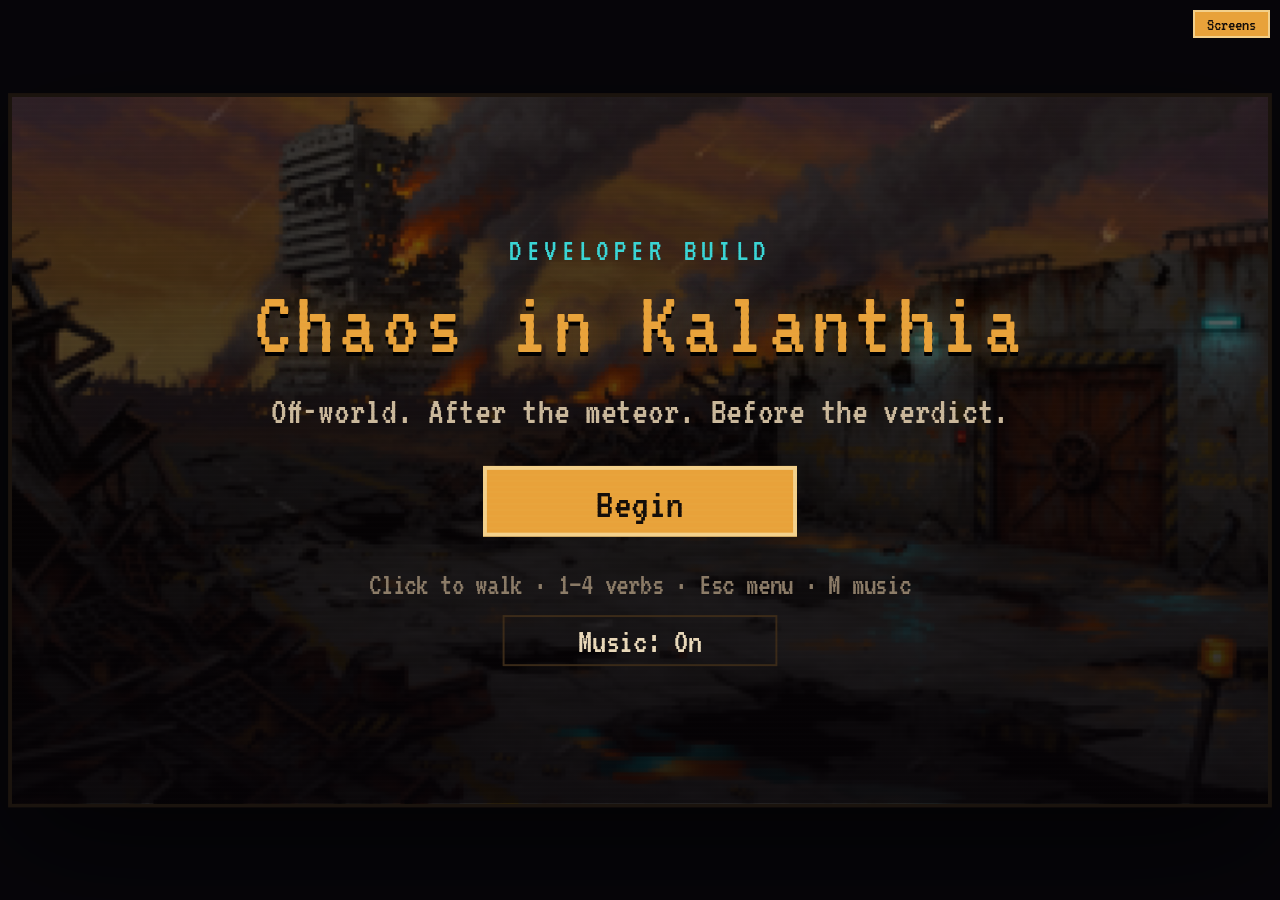
<file: web-dev/index.html>
<!DOCTYPE html>
<html lang="en">
  <head>
    <meta charset="utf-8" />
    <meta name="viewport" content="width=device-width, initial-scale=1" />
    <title>Chaos in Kalanthia (dev)</title>
    <link rel="icon" href="favicon.svg" type="image/svg+xml" />
    <link rel="stylesheet" href="css/game.css" />
  </head>
  <body>
    <div id="app">
      <div id="letterbox">
        <div id="scaler">
        <div id="stage">
          <canvas id="game" width="640" height="360" aria-label="Game"></canvas>

          <div id="hud" hidden>
            <div id="iconbar">
              <div class="verbs">
                <button data-verb="walk" class="active" title="Walk (1)">
                  <img src="assets/ui/icon-walk.png" alt="" />Walk
                </button>
                <button data-verb="look" title="Look (2)">
                  <img src="assets/ui/icon-look.png" alt="" />Look
                </button>
                <button data-verb="use" title="Use (3)">
                  <img src="assets/ui/icon-use.png" alt="" />Use
                </button>
                <button data-verb="pickup" title="Pick up (4)">
                  <img src="assets/ui/icon-pickup.png" alt="" />Pick up
                </button>
                <button data-verb="talk" title="Talk (5)">
                  <img src="assets/ui/icon-talk.png" alt="" />Talk
                </button>
              </div>
              <div id="room-name"></div>
              <div id="zero-clock" hidden>10:00</div>
              <div class="tools">
                <button id="btn-inv" title="Inventory (I)">
                  <img src="assets/ui/icon-inv.png" alt="" />Inv
                </button>
                <button id="btn-menu" title="Menu (Esc)">Menu</button>
              </div>
            </div>
            <div id="status"></div>
            <div id="inventory" hidden>
              <div class="inv-label">Inventory</div>
              <div id="inv-slots"></div>
            </div>
          </div>

          <div id="talkshot" hidden>
            <figure>
              <img id="talkshot-img" alt="" />
              <figcaption id="talkshot-name"></figcaption>
            </figure>
          </div>
          <div id="speech" hidden></div>

          <div id="boot">Loading Kalanthia…</div>

          <div id="title" hidden>
            <div class="title-inner">
              <p class="eyebrow">Developer build</p>
              <h1>Chaos in Kalanthia</h1>
              <p class="tag">Off-world. After the meteor. Before the verdict.</p>
              <div class="title-actions">
                <button id="btn-begin">Begin</button>
                <button id="btn-continue" hidden>Continue</button>
              </div>
              <p class="fine">Click to walk · 1–4 verbs · Esc menu · M music</p>
              <button type="button" class="ghost" data-music-toggle>Music: On</button>
            </div>
          </div>

          <div id="intro" hidden>
            <div id="intro-lines"></div>
            <p class="hint" hidden>Click to continue</p>
          </div>

          <div id="menu" hidden>
            <div class="panel">
              <h2>Paused</h2>
              <button id="btn-resume">Resume</button>
              <button id="btn-save">Save</button>
              <button id="btn-load">Load</button>
              <button id="btn-restart">Restart</button>
              <button type="button" class="ghost" data-music-toggle>Music: On</button>
            </div>
          </div>

          <div id="crt" hidden>
            <div class="crt-bezel">
              <div class="crt-brand">KALANTHIA CMD · MK-7</div>
              <div class="crt-screen">
                <div id="crt-out"></div>
                <div id="crt-line">
                  <span id="crt-prompt">root@cmd:~#</span>
                  <input id="crt-in" type="text" autocomplete="off" spellcheck="false" />
                </div>
                <div id="crt-nano" hidden>
                  <div class="nano-bar">GNU nano 2.0.6&nbsp;&nbsp;File: help.txt</div>
                  <pre id="crt-nano-body"></pre>
                  <div class="nano-bar">^X Exit&nbsp;&nbsp;&nbsp;^O WriteOut (disabled)</div>
                </div>
              </div>
              <div class="crt-chin">
                <span class="crt-led"></span>
                <button type="button" id="crt-power">POWER</button>
              </div>
            </div>
          </div>

          <div id="endcard" hidden>
            <div class="panel">
              <h2>To be continued</h2>
              <p></p>
              <p class="fine">Your save is in this browser. Refresh and hit Continue.</p>
              <button id="btn-end-title">Title</button>
            </div>
          </div>
        </div>
        </div>
      </div>
    </div>
    <script type="module" src="js/main.js"></script>
  </body>
</html>
</file>
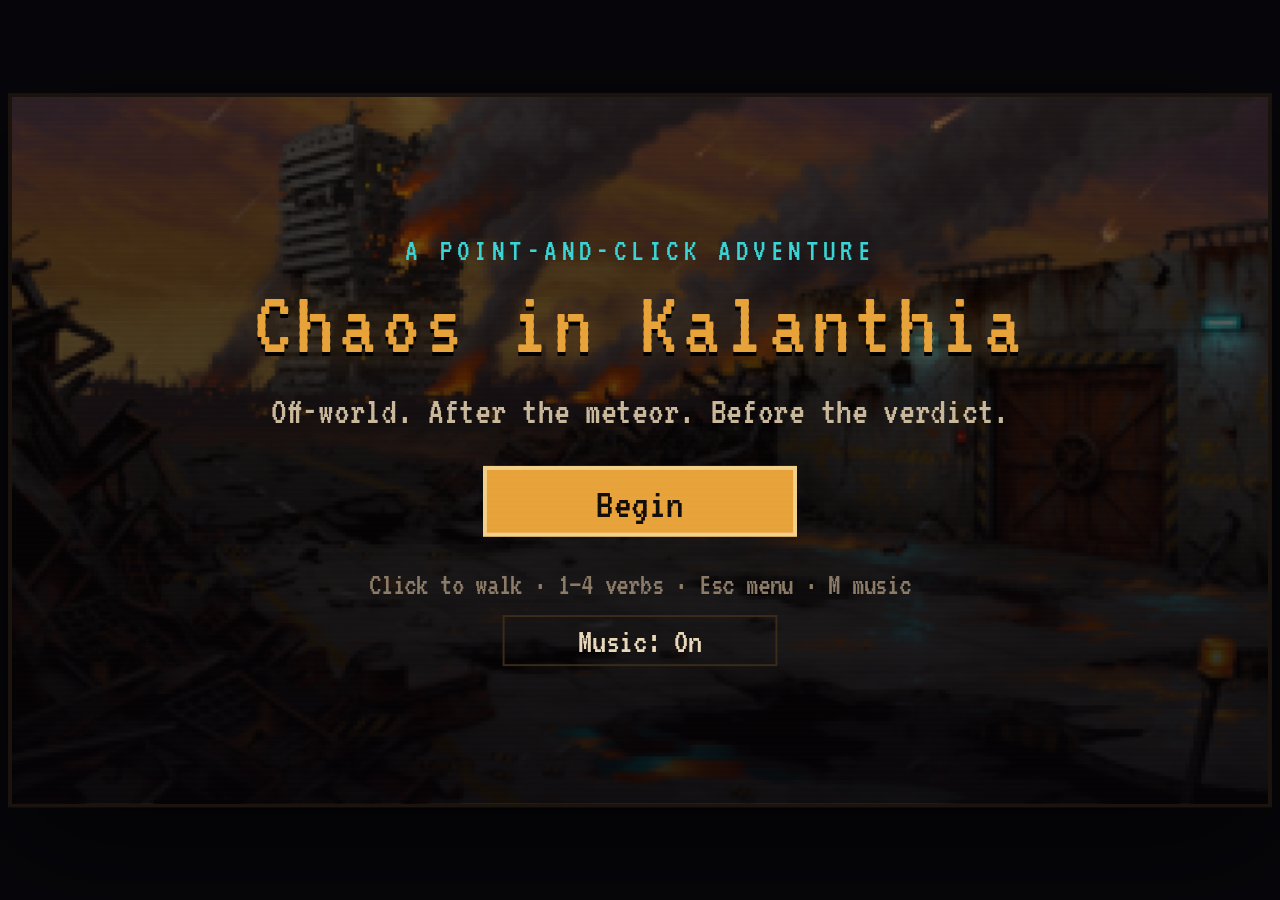
<file: web/index.html>
<!DOCTYPE html>
<html lang="en">
  <head>
    <meta charset="utf-8" />
    <meta name="viewport" content="width=device-width, initial-scale=1" />
    <title>Chaos in Kalanthia</title>
    <link rel="icon" href="favicon.svg" type="image/svg+xml" />
    <link rel="stylesheet" href="css/game.css" />
  </head>
  <body>
    <div id="app">
      <div id="letterbox">
        <div id="scaler">
        <div id="stage">
          <canvas id="game" width="640" height="360" aria-label="Game"></canvas>

          <div id="hud" hidden>
            <div id="iconbar">
              <div class="verbs">
                <button data-verb="walk" class="active" title="Walk (1)">
                  <img src="assets/ui/icon-walk.png" alt="" />Walk
                </button>
                <button data-verb="look" title="Look (2)">
                  <img src="assets/ui/icon-look.png" alt="" />Look
                </button>
                <button data-verb="use" title="Use (3)">
                  <img src="assets/ui/icon-use.png" alt="" />Use
                </button>
                <button data-verb="pickup" title="Pick up (4)">
                  <img src="assets/ui/icon-pickup.png" alt="" />Pick up
                </button>
                <button data-verb="talk" title="Talk (5)">
                  <img src="assets/ui/icon-talk.png" alt="" />Talk
                </button>
              </div>
              <div id="room-name"></div>
              <div id="zero-clock" hidden>10:00</div>
              <div class="tools">
                <button id="btn-inv" title="Inventory (I)">
                  <img src="assets/ui/icon-inv.png" alt="" />Inv
                </button>
                <button id="btn-menu" title="Menu (Esc)">Menu</button>
              </div>
            </div>
            <div id="status"></div>
            <div id="inventory" hidden>
              <div class="inv-label">Inventory</div>
              <div id="inv-slots"></div>
            </div>
          </div>

          <div id="talkshot" hidden>
            <figure>
              <img id="talkshot-img" alt="" />
              <figcaption id="talkshot-name"></figcaption>
            </figure>
          </div>
          <div id="speech" hidden></div>

          <div id="boot">Loading Kalanthia…</div>

          <div id="title" hidden>
            <div class="title-inner">
              <p class="eyebrow">A point-and-click adventure</p>
              <h1>Chaos in Kalanthia</h1>
              <p class="tag">Off-world. After the meteor. Before the verdict.</p>
              <div class="title-actions">
                <button id="btn-begin">Begin</button>
                <button id="btn-continue" hidden>Continue</button>
              </div>
              <p class="fine">Click to walk · 1–4 verbs · Esc menu · M music</p>
              <button type="button" class="ghost" data-music-toggle>Music: On</button>
            </div>
          </div>

          <div id="intro" hidden>
            <div id="intro-lines"></div>
            <p class="hint" hidden>Click to continue</p>
          </div>

          <div id="menu" hidden>
            <div class="panel">
              <h2>Paused</h2>
              <button id="btn-resume">Resume</button>
              <button id="btn-save">Save</button>
              <button id="btn-load">Load</button>
              <button id="btn-restart">Restart</button>
              <button type="button" class="ghost" data-music-toggle>Music: On</button>
            </div>
          </div>

          <div id="crt" hidden>
            <div class="crt-bezel">
              <div class="crt-brand">KALANTHIA CMD · MK-7</div>
              <div class="crt-screen">
                <div id="crt-out"></div>
                <div id="crt-line">
                  <span id="crt-prompt">root@cmd:~#</span>
                  <input id="crt-in" type="text" autocomplete="off" spellcheck="false" />
                </div>
                <div id="crt-nano" hidden>
                  <div class="nano-bar">GNU nano 2.0.6&nbsp;&nbsp;File: help.txt</div>
                  <pre id="crt-nano-body"></pre>
                  <div class="nano-bar">^X Exit&nbsp;&nbsp;&nbsp;^O WriteOut (disabled)</div>
                </div>
              </div>
              <div class="crt-chin">
                <span class="crt-led"></span>
                <button type="button" id="crt-power">POWER</button>
              </div>
            </div>
          </div>

          <div id="endcard" hidden>
            <div class="panel">
              <h2>To be continued</h2>
              <p></p>
              <p class="fine">Your save is in this browser. Refresh and hit Continue.</p>
              <button id="btn-end-title">Title</button>
            </div>
          </div>
        </div>
        </div>
      </div>
    </div>
    <script type="module" src="js/main.js"></script>
  </body>
</html>
</file>
<file: web-dev/css/game.css>
@font-face {
  font-family: "VT323";
  src: url("../fonts/vt323.ttf") format("truetype");
  font-weight: 400;
  font-style: normal;
  font-display: swap;
}

:root {
  --ink: #140e0a;
  --paper: #e8d7b8;
  --amber: #e8a23a;
  --amber-dim: #a56b1c;
  --cyan: #3ad4d4;
  --blood: #7a1f1f;
  --panel: rgba(8, 6, 10, 0.88);
  --line: #3a2a18;
}

* {
  box-sizing: border-box;
}

[hidden] {
  display: none !important;
}

#dev-dock {
  position: fixed;
  top: 10px;
  right: 10px;
  z-index: 40;
  font-family: VT323, "Courier New", monospace;
}

#dev-rooms-toggle {
  appearance: none;
  font: 18px VT323, monospace;
  color: #140e0a;
  background: #e8a23a;
  border: 2px solid #f3d08a;
  padding: 4px 12px 2px;
  cursor: pointer;
}

#dev-rooms {
  margin-top: 6px;
  width: 240px;
  max-height: calc(100vh - 56px);
  overflow: auto;
  background: rgba(8, 6, 10, 0.94);
  border: 1px solid #6a4a22;
  box-shadow: 0 10px 24px rgba(0, 0, 0, 0.5);
}

#dev-rooms .dev-rooms-head {
  padding: 6px 8px 4px;
  color: #e8a23a;
  font-size: 16px;
  letter-spacing: 0.06em;
  text-transform: uppercase;
  border-bottom: 1px solid #3a2a18;
}

#dev-rooms-list button {
  appearance: none;
  display: block;
  width: 100%;
  text-align: left;
  font: 16px VT323, monospace;
  color: #e8d7b8;
  background: transparent;
  border: 0;
  border-bottom: 1px solid #2a1c12;
  padding: 5px 8px 4px;
  cursor: pointer;
}

#dev-rooms-list button:hover,
#dev-rooms-list button.here {
  color: #140e0a;
  background: #e8a23a;
}

html,
body,
#app,
#letterbox {
  margin: 0;
  height: 100%;
  width: 100%;
  background: #07060a;
  color: var(--paper);
  font-family: VT323, "Courier New", monospace;
  overflow: hidden;
  user-select: none;
}

#letterbox {
  display: flex;
  align-items: center;
  justify-content: center;
}

#scaler {
  position: relative;
  width: 640px;
  height: 360px;
  flex: 0 0 auto;
}

#stage {
  width: 640px;
  height: 360px;
  position: absolute;
  top: 0;
  left: 0;
  transform-origin: top left;
  box-shadow: 0 0 0 2px #1b140e, 0 18px 60px rgba(0, 0, 0, 0.65);
  background: #000;
}

#game {
  display: block;
  width: 640px;
  height: 360px;
  image-rendering: pixelated;
  image-rendering: crisp-edges;
}

#hud {
  position: absolute;
  inset: 0;
  pointer-events: none;
  z-index: 3;
}

#iconbar,
#status,
#inventory,
#speech,
#talkshot,
#boot,
#title,
#intro,
#menu,
#endcard {
  pointer-events: auto;
}

#iconbar {
  display: flex;
  align-items: stretch;
  gap: 8px;
  padding: 4px 6px 2px;
  background: linear-gradient(180deg, rgba(8, 6, 10, 0.92), rgba(8, 6, 10, 0.72));
  border-bottom: 1px solid var(--line);
}

.verbs,
.tools {
  display: flex;
  gap: 4px;
}

#iconbar button {
  appearance: none;
  font: 15px/1 VT323, monospace;
  color: var(--paper);
  background: #1a120c;
  border: 1px solid #4a3420;
  padding: 3px 5px 2px;
  display: flex;
  align-items: center;
  gap: 3px;
  cursor: pointer;
  image-rendering: pixelated;
  white-space: nowrap;
}

#iconbar button img {
  width: 16px;
  height: 16px;
}

#iconbar button:hover,
#iconbar button.active {
  color: var(--ink);
  background: var(--amber);
  border-color: var(--amber);
}

#room-name {
  flex: 1;
  align-self: center;
  text-align: center;
  color: var(--amber);
  font-size: 18px;
  letter-spacing: 0.04em;
}

#zero-clock {
  align-self: center;
  min-width: 52px;
  padding: 2px 8px 0;
  font-size: 20px;
  letter-spacing: 0.06em;
  color: var(--amber);
  border: 1px solid #6a4a22;
  background: #120c08;
}

#zero-clock.urgent {
  color: #f0c0c0;
  border-color: #a03030;
}

#status {
  min-height: 18px;
  padding: 0 8px 2px;
  font-size: 16px;
  color: var(--cyan);
  background: rgba(8, 6, 10, 0.55);
}

#inventory {
  position: absolute;
  left: 8px;
  right: 8px;
  bottom: 8px;
  background: var(--panel);
  border: 1px solid var(--line);
  padding: 6px 8px 8px;
}

.inv-label {
  color: var(--amber);
  font-size: 16px;
  margin-bottom: 4px;
}

#inv-slots {
  display: flex;
  gap: 6px;
  min-height: 58px;
}

#inv-slots .slot {
  width: 72px;
  background: #120e0a;
  border: 1px solid #4a3420;
  color: var(--paper);
  font: 14px VT323, monospace;
  cursor: pointer;
  padding: 4px;
  display: flex;
  flex-direction: column;
  align-items: center;
  gap: 2px;
}

#inv-slots .slot img {
  width: 40px;
  height: 40px;
  image-rendering: pixelated;
}

#inv-slots .slot.active {
  border-color: var(--amber);
  box-shadow: 0 0 0 1px var(--amber);
}

#inv-slots .empty {
  color: #7a6a58;
  align-self: center;
}

#speech {
  position: absolute;
  left: 40px;
  right: 40px;
  bottom: 18px;
  z-index: 4;
  background: rgba(6, 4, 8, 0.9);
  border: 1px solid var(--amber-dim);
  color: var(--paper);
  padding: 10px 12px;
  font-size: 20px;
  line-height: 1.25;
  text-align: center;
}

#talkshot {
  position: absolute;
  left: 10px;
  top: 46px;
  z-index: 4;
  pointer-events: none;
}

#talkshot figure {
  margin: 0;
  width: 148px;
  background: #120c08;
  border: 3px solid #6a4a22;
  box-shadow: 0 0 0 1px #2a1a0c, 0 8px 18px rgba(0, 0, 0, 0.55);
}

#talkshot img {
  display: block;
  width: 142px;
  height: 188px;
  object-fit: cover;
  object-position: top center;
  image-rendering: pixelated;
  image-rendering: crisp-edges;
}

#talkshot figcaption {
  padding: 2px 4px 3px;
  text-align: center;
  font-size: 16px;
  letter-spacing: 0.08em;
  text-transform: uppercase;
  color: var(--amber);
  background: #1a120c;
  border-top: 1px solid #6a4a22;
}

#speech.with-shot {
  left: 168px;
}

#boot,
#title,
#intro,
#menu,
#endcard {
  position: absolute;
  inset: 0;
  z-index: 5;
  background: rgba(5, 3, 6, 0.88);
  display: grid;
  place-items: center;
  text-align: center;
  padding: 24px;
}

#title {
  background:
    linear-gradient(180deg, rgba(8, 4, 2, 0.55), rgba(6, 3, 6, 0.88)),
    url("../assets/rooms/base-exterior.png") center / cover no-repeat;
}

.title-inner h1 {
  margin: 6px 0 10px;
  font-size: 48px;
  font-weight: 400;
  color: var(--amber);
  letter-spacing: 0.06em;
  text-shadow: 0 2px 0 #000, 0 0 18px rgba(232, 162, 58, 0.35);
}

.eyebrow,
.tag,
.fine,
.hint {
  color: #c9b79a;
  margin: 0;
}

.eyebrow {
  letter-spacing: 0.18em;
  text-transform: uppercase;
  font-size: 16px;
  color: var(--cyan);
}

.tag {
  margin-bottom: 18px;
  font-size: 20px;
}

.fine,
.hint {
  margin-top: 16px;
  font-size: 16px;
  color: #8a7a66;
}

.title-actions,
.panel {
  display: flex;
  flex-direction: column;
  align-items: center;
  gap: 8px;
}

#title button,
.panel button {
  appearance: none;
  min-width: 160px;
  font: 22px VT323, monospace;
  color: var(--ink);
  background: var(--amber);
  border: 2px solid #f3d08a;
  padding: 6px 16px 4px;
  cursor: pointer;
}

#title button:hover,
.panel button:hover {
  background: #f0c066;
}

#title button[hidden] {
  display: none;
}

.panel {
  background: var(--panel);
  border: 1px solid var(--line);
  padding: 18px 22px;
  min-width: 260px;
}

.panel h2 {
  margin: 0 0 10px;
  color: var(--amber);
  font-weight: 400;
  font-size: 28px;
}

.panel button:disabled {
  opacity: 0.4;
  cursor: default;
}

button.ghost,
#title button.ghost {
  background: transparent;
  color: var(--paper);
  border: 1px solid var(--line);
  min-width: 140px;
  font: 18px VT323, monospace;
  padding: 4px 12px 2px;
  cursor: pointer;
}

#title button.ghost {
  margin-top: 8px;
}

#intro {
  background: #050308;
  align-content: center;
}

#intro-lines p {
  margin: 0 0 12px;
  font-size: 24px;
  color: var(--paper);
  animation: fadein 0.6s ease;
}

#intro .hint {
  position: absolute;
  bottom: 18px;
  left: 0;
  right: 0;
}

#endcard .panel p {
  max-width: 360px;
  font-size: 18px;
  line-height: 1.3;
}

@keyframes fadein {
  from {
    opacity: 0;
    transform: translateY(6px);
  }
  to {
    opacity: 1;
    transform: none;
  }
}

#crt {
  position: absolute;
  inset: 0;
  z-index: 9;
  display: grid;
  place-items: center;
  background: rgba(4, 3, 6, 0.55);
  pointer-events: auto;
  user-select: text;
}

#crt[data-open="1"] {
  display: grid !important;
}

.crt-bezel {
  width: 520px;
  height: 318px;
  background: linear-gradient(180deg, #2a2420 0%, #161310 55%, #0c0a08 100%);
  border: 3px solid #3a322c;
  border-radius: 10px;
  box-shadow: inset 0 1px 0 #4a4038, 0 8px 24px rgba(0, 0, 0, 0.7);
  padding: 10px 14px 8px;
  display: flex;
  flex-direction: column;
  gap: 6px;
}

.crt-brand {
  font-size: 13px;
  letter-spacing: 0.16em;
  color: #8a7a66;
  text-align: center;
}

.crt-screen {
  position: relative;
  flex: 1;
  background: #03160c;
  border: 2px solid #0a0a0a;
  box-shadow: inset 0 0 18px #000, inset 0 0 40px rgba(40, 180, 70, 0.12);
  color: #7cff6b;
  font: 15px/1.25 VT323, monospace;
  padding: 8px 10px 6px;
  overflow: hidden;
  text-shadow: 0 0 4px rgba(80, 255, 90, 0.45);
}

.crt-screen::after {
  content: "";
  pointer-events: none;
  position: absolute;
  inset: 0;
  background: repeating-linear-gradient(
    to bottom,
    rgba(0, 0, 0, 0.18) 0 1px,
    transparent 1px 3px
  );
}

#crt-out {
  height: 196px;
  overflow: auto;
  white-space: pre-wrap;
}

#crt-out .cmd {
  color: #b6ff9a;
}

#crt-line {
  display: flex;
  gap: 6px;
  align-items: center;
  margin-top: 4px;
}

#crt-prompt {
  color: #9dff7a;
  flex: 0 0 auto;
}

#crt-in {
  flex: 1;
  min-width: 0;
  border: 0;
  outline: 0;
  background: transparent;
  color: #7cff6b;
  font: inherit;
  text-shadow: inherit;
  caret-color: #b6ff9a;
  padding: 0;
}

#crt-nano {
  position: absolute;
  inset: 0;
  display: flex;
  flex-direction: column;
  background: #03160c;
  z-index: 1;
}

.nano-bar {
  background: #7cff6b;
  color: #03160c;
  text-shadow: none;
  padding: 1px 6px;
  font-size: 14px;
}

#crt-nano-body {
  flex: 1;
  margin: 0;
  padding: 6px 8px;
  overflow: auto;
  white-space: pre-wrap;
  font: inherit;
}

.crt-chin {
  display: flex;
  align-items: center;
  justify-content: flex-end;
  gap: 8px;
}

.crt-led {
  width: 8px;
  height: 8px;
  border-radius: 50%;
  background: #3ad46a;
  box-shadow: 0 0 6px #3ad46a;
  margin-right: auto;
}

#crt-power {
  appearance: none;
  font: 13px VT323, monospace;
  color: #c8b8a0;
  background: #1a1410;
  border: 1px solid #4a3a28;
  padding: 2px 10px 0;
  cursor: pointer;
}

#stage::after {
  content: "";
  pointer-events: none;
  position: absolute;
  inset: 0;
  z-index: 8;
  background: repeating-linear-gradient(
    to bottom,
    rgba(255, 255, 255, 0.025) 0 1px,
    transparent 1px 3px
  );
  mix-blend-mode: overlay;
}
</file>
<file: web/css/game.css>
@font-face {
  font-family: "VT323";
  src: url("../fonts/vt323.ttf") format("truetype");
  font-weight: 400;
  font-style: normal;
  font-display: swap;
}

:root {
  --ink: #140e0a;
  --paper: #e8d7b8;
  --amber: #e8a23a;
  --amber-dim: #a56b1c;
  --cyan: #3ad4d4;
  --blood: #7a1f1f;
  --panel: rgba(8, 6, 10, 0.88);
  --line: #3a2a18;
}

* {
  box-sizing: border-box;
}

[hidden] {
  display: none !important;
}

html,
body,
#app,
#letterbox {
  margin: 0;
  height: 100%;
  width: 100%;
  background: #07060a;
  color: var(--paper);
  font-family: VT323, "Courier New", monospace;
  overflow: hidden;
  user-select: none;
}

#letterbox {
  display: flex;
  align-items: center;
  justify-content: center;
}

#scaler {
  position: relative;
  width: 640px;
  height: 360px;
  flex: 0 0 auto;
}

#stage {
  width: 640px;
  height: 360px;
  position: absolute;
  top: 0;
  left: 0;
  transform-origin: top left;
  box-shadow: 0 0 0 2px #1b140e, 0 18px 60px rgba(0, 0, 0, 0.65);
  background: #000;
}

#game {
  display: block;
  width: 640px;
  height: 360px;
  image-rendering: pixelated;
  image-rendering: crisp-edges;
}

#hud {
  position: absolute;
  inset: 0;
  pointer-events: none;
  z-index: 3;
}

#iconbar,
#status,
#inventory,
#speech,
#talkshot,
#boot,
#title,
#intro,
#menu,
#endcard {
  pointer-events: auto;
}

#iconbar {
  display: flex;
  align-items: stretch;
  gap: 8px;
  padding: 4px 6px 2px;
  background: linear-gradient(180deg, rgba(8, 6, 10, 0.92), rgba(8, 6, 10, 0.72));
  border-bottom: 1px solid var(--line);
}

.verbs,
.tools {
  display: flex;
  gap: 4px;
}

#iconbar button {
  appearance: none;
  font: 15px/1 VT323, monospace;
  color: var(--paper);
  background: #1a120c;
  border: 1px solid #4a3420;
  padding: 3px 5px 2px;
  display: flex;
  align-items: center;
  gap: 3px;
  cursor: pointer;
  image-rendering: pixelated;
  white-space: nowrap;
}

#iconbar button img {
  width: 16px;
  height: 16px;
}

#iconbar button:hover,
#iconbar button.active {
  color: var(--ink);
  background: var(--amber);
  border-color: var(--amber);
}

#room-name {
  flex: 1;
  align-self: center;
  text-align: center;
  color: var(--amber);
  font-size: 18px;
  letter-spacing: 0.04em;
}

#zero-clock {
  align-self: center;
  min-width: 52px;
  padding: 2px 8px 0;
  font-size: 20px;
  letter-spacing: 0.06em;
  color: var(--amber);
  border: 1px solid #6a4a22;
  background: #120c08;
}

#zero-clock.urgent {
  color: #f0c0c0;
  border-color: #a03030;
}

#status {
  min-height: 18px;
  padding: 0 8px 2px;
  font-size: 16px;
  color: var(--cyan);
  background: rgba(8, 6, 10, 0.55);
}

#inventory {
  position: absolute;
  left: 8px;
  right: 8px;
  bottom: 8px;
  background: var(--panel);
  border: 1px solid var(--line);
  padding: 6px 8px 8px;
}

.inv-label {
  color: var(--amber);
  font-size: 16px;
  margin-bottom: 4px;
}

#inv-slots {
  display: flex;
  gap: 6px;
  min-height: 58px;
}

#inv-slots .slot {
  width: 72px;
  background: #120e0a;
  border: 1px solid #4a3420;
  color: var(--paper);
  font: 14px VT323, monospace;
  cursor: pointer;
  padding: 4px;
  display: flex;
  flex-direction: column;
  align-items: center;
  gap: 2px;
}

#inv-slots .slot img {
  width: 40px;
  height: 40px;
  image-rendering: pixelated;
}

#inv-slots .slot.active {
  border-color: var(--amber);
  box-shadow: 0 0 0 1px var(--amber);
}

#inv-slots .empty {
  color: #7a6a58;
  align-self: center;
}

#speech {
  position: absolute;
  left: 40px;
  right: 40px;
  bottom: 18px;
  z-index: 4;
  background: rgba(6, 4, 8, 0.9);
  border: 1px solid var(--amber-dim);
  color: var(--paper);
  padding: 10px 12px;
  font-size: 20px;
  line-height: 1.25;
  text-align: center;
}

#talkshot {
  position: absolute;
  left: 10px;
  top: 46px;
  z-index: 4;
  pointer-events: none;
}

#talkshot figure {
  margin: 0;
  width: 148px;
  background: #120c08;
  border: 3px solid #6a4a22;
  box-shadow: 0 0 0 1px #2a1a0c, 0 8px 18px rgba(0, 0, 0, 0.55);
}

#talkshot img {
  display: block;
  width: 142px;
  height: 188px;
  object-fit: cover;
  object-position: top center;
  image-rendering: pixelated;
  image-rendering: crisp-edges;
}

#talkshot figcaption {
  padding: 2px 4px 3px;
  text-align: center;
  font-size: 16px;
  letter-spacing: 0.08em;
  text-transform: uppercase;
  color: var(--amber);
  background: #1a120c;
  border-top: 1px solid #6a4a22;
}

#speech.with-shot {
  left: 168px;
}

#boot,
#title,
#intro,
#menu,
#endcard {
  position: absolute;
  inset: 0;
  z-index: 5;
  background: rgba(5, 3, 6, 0.88);
  display: grid;
  place-items: center;
  text-align: center;
  padding: 24px;
}

#title {
  background:
    linear-gradient(180deg, rgba(8, 4, 2, 0.55), rgba(6, 3, 6, 0.88)),
    url("../assets/rooms/base-exterior.png") center / cover no-repeat;
}

.title-inner h1 {
  margin: 6px 0 10px;
  font-size: 48px;
  font-weight: 400;
  color: var(--amber);
  letter-spacing: 0.06em;
  text-shadow: 0 2px 0 #000, 0 0 18px rgba(232, 162, 58, 0.35);
}

.eyebrow,
.tag,
.fine,
.hint {
  color: #c9b79a;
  margin: 0;
}

.eyebrow {
  letter-spacing: 0.18em;
  text-transform: uppercase;
  font-size: 16px;
  color: var(--cyan);
}

.tag {
  margin-bottom: 18px;
  font-size: 20px;
}

.fine,
.hint {
  margin-top: 16px;
  font-size: 16px;
  color: #8a7a66;
}

.title-actions,
.panel {
  display: flex;
  flex-direction: column;
  align-items: center;
  gap: 8px;
}

#title button,
.panel button {
  appearance: none;
  min-width: 160px;
  font: 22px VT323, monospace;
  color: var(--ink);
  background: var(--amber);
  border: 2px solid #f3d08a;
  padding: 6px 16px 4px;
  cursor: pointer;
}

#title button:hover,
.panel button:hover {
  background: #f0c066;
}

#title button[hidden] {
  display: none;
}

.panel {
  background: var(--panel);
  border: 1px solid var(--line);
  padding: 18px 22px;
  min-width: 260px;
}

.panel h2 {
  margin: 0 0 10px;
  color: var(--amber);
  font-weight: 400;
  font-size: 28px;
}

.panel button:disabled {
  opacity: 0.4;
  cursor: default;
}

button.ghost,
#title button.ghost {
  background: transparent;
  color: var(--paper);
  border: 1px solid var(--line);
  min-width: 140px;
  font: 18px VT323, monospace;
  padding: 4px 12px 2px;
  cursor: pointer;
}

#title button.ghost {
  margin-top: 8px;
}

#intro {
  background: #050308;
  align-content: center;
}

#intro-lines p {
  margin: 0 0 12px;
  font-size: 24px;
  color: var(--paper);
  animation: fadein 0.6s ease;
}

#intro .hint {
  position: absolute;
  bottom: 18px;
  left: 0;
  right: 0;
}

#endcard .panel p {
  max-width: 360px;
  font-size: 18px;
  line-height: 1.3;
}

@keyframes fadein {
  from {
    opacity: 0;
    transform: translateY(6px);
  }
  to {
    opacity: 1;
    transform: none;
  }
}

#crt {
  position: absolute;
  inset: 0;
  z-index: 9;
  display: grid;
  place-items: center;
  background: rgba(4, 3, 6, 0.55);
  pointer-events: auto;
  user-select: text;
}

#crt[data-open="1"] {
  display: grid !important;
}

.crt-bezel {
  width: 520px;
  height: 318px;
  background: linear-gradient(180deg, #2a2420 0%, #161310 55%, #0c0a08 100%);
  border: 3px solid #3a322c;
  border-radius: 10px;
  box-shadow: inset 0 1px 0 #4a4038, 0 8px 24px rgba(0, 0, 0, 0.7);
  padding: 10px 14px 8px;
  display: flex;
  flex-direction: column;
  gap: 6px;
}

.crt-brand {
  font-size: 13px;
  letter-spacing: 0.16em;
  color: #8a7a66;
  text-align: center;
}

.crt-screen {
  position: relative;
  flex: 1;
  background: #03160c;
  border: 2px solid #0a0a0a;
  box-shadow: inset 0 0 18px #000, inset 0 0 40px rgba(40, 180, 70, 0.12);
  color: #7cff6b;
  font: 15px/1.25 VT323, monospace;
  padding: 8px 10px 6px;
  overflow: hidden;
  text-shadow: 0 0 4px rgba(80, 255, 90, 0.45);
}

.crt-screen::after {
  content: "";
  pointer-events: none;
  position: absolute;
  inset: 0;
  background: repeating-linear-gradient(
    to bottom,
    rgba(0, 0, 0, 0.18) 0 1px,
    transparent 1px 3px
  );
}

#crt-out {
  height: 196px;
  overflow: auto;
  white-space: pre-wrap;
}

#crt-out .cmd {
  color: #b6ff9a;
}

#crt-line {
  display: flex;
  gap: 6px;
  align-items: center;
  margin-top: 4px;
}

#crt-prompt {
  color: #9dff7a;
  flex: 0 0 auto;
}

#crt-in {
  flex: 1;
  min-width: 0;
  border: 0;
  outline: 0;
  background: transparent;
  color: #7cff6b;
  font: inherit;
  text-shadow: inherit;
  caret-color: #b6ff9a;
  padding: 0;
}

#crt-nano {
  position: absolute;
  inset: 0;
  display: flex;
  flex-direction: column;
  background: #03160c;
  z-index: 1;
}

.nano-bar {
  background: #7cff6b;
  color: #03160c;
  text-shadow: none;
  padding: 1px 6px;
  font-size: 14px;
}

#crt-nano-body {
  flex: 1;
  margin: 0;
  padding: 6px 8px;
  overflow: auto;
  white-space: pre-wrap;
  font: inherit;
}

.crt-chin {
  display: flex;
  align-items: center;
  justify-content: flex-end;
  gap: 8px;
}

.crt-led {
  width: 8px;
  height: 8px;
  border-radius: 50%;
  background: #3ad46a;
  box-shadow: 0 0 6px #3ad46a;
  margin-right: auto;
}

#crt-power {
  appearance: none;
  font: 13px VT323, monospace;
  color: #c8b8a0;
  background: #1a1410;
  border: 1px solid #4a3a28;
  padding: 2px 10px 0;
  cursor: pointer;
}

#stage::after {
  content: "";
  pointer-events: none;
  position: absolute;
  inset: 0;
  z-index: 8;
  background: repeating-linear-gradient(
    to bottom,
    rgba(255, 255, 255, 0.025) 0 1px,
    transparent 1px 3px
  );
  mix-blend-mode: overlay;
}
</file>
